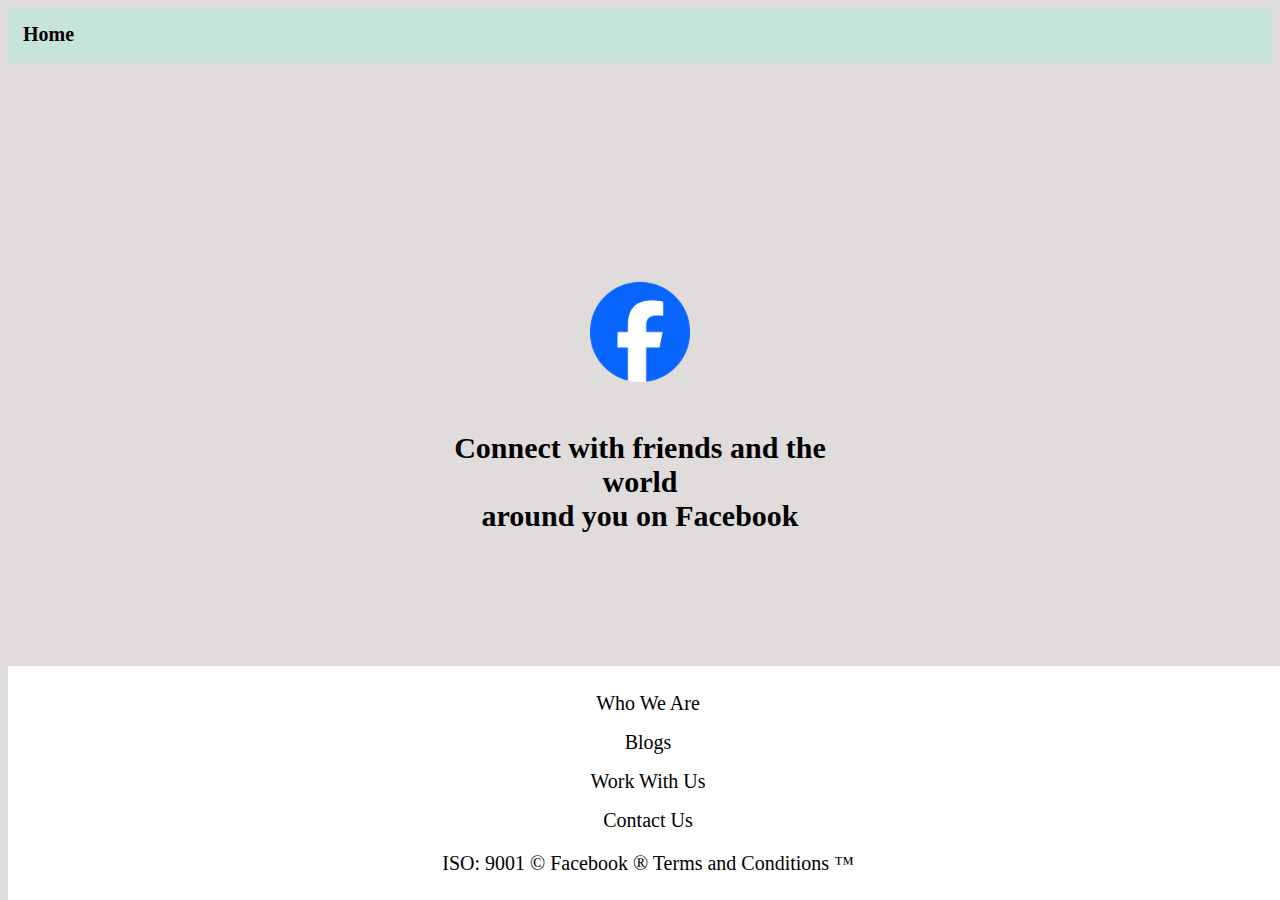
<file: Facebook/html/index.html>
<!DOCTYPE html>
<html lang="en">
<head>
    <meta charset="UTF-8">
    <meta name="viewport" content="width=device-width, initial-scale=1.0">
    <title>Home Page</title>
    <link rel="stylesheet" href="../css/index.css">
</head>
<body>
    <div class="hd">
        <div class="home">
            <a href="index.html">Home</a>
        </div>
        <div class="navitems">
            <nav>
                <a href="signup.html">SignUp</a>
                <a href="login.html">Login</a>
            </nav>
        </div>
    </div>

    <div class="main">
        <div class="logo">
            <img src="../images/Facebook_Logo_2023.png" alt="no image" width="100px" height="100px">
        </div>
        <div class="text">
            <p>Connect with friends and the world <br> around you on Facebook</p>
        </div>
    </div>

    <footer>
        <p><a href="#">Who We Are</a></p>
        <p><a href="#">Blogs</a></p>
        <p><a href="#">Work With Us</a></p>
        <p><a href="#">Contact Us</a></p>
        <p style="font-size: 20px;">ISO: 9001 &copy; Facebook &reg; Terms and Conditions &trade;</p>
    </footer>
</body>
</html>
</file>
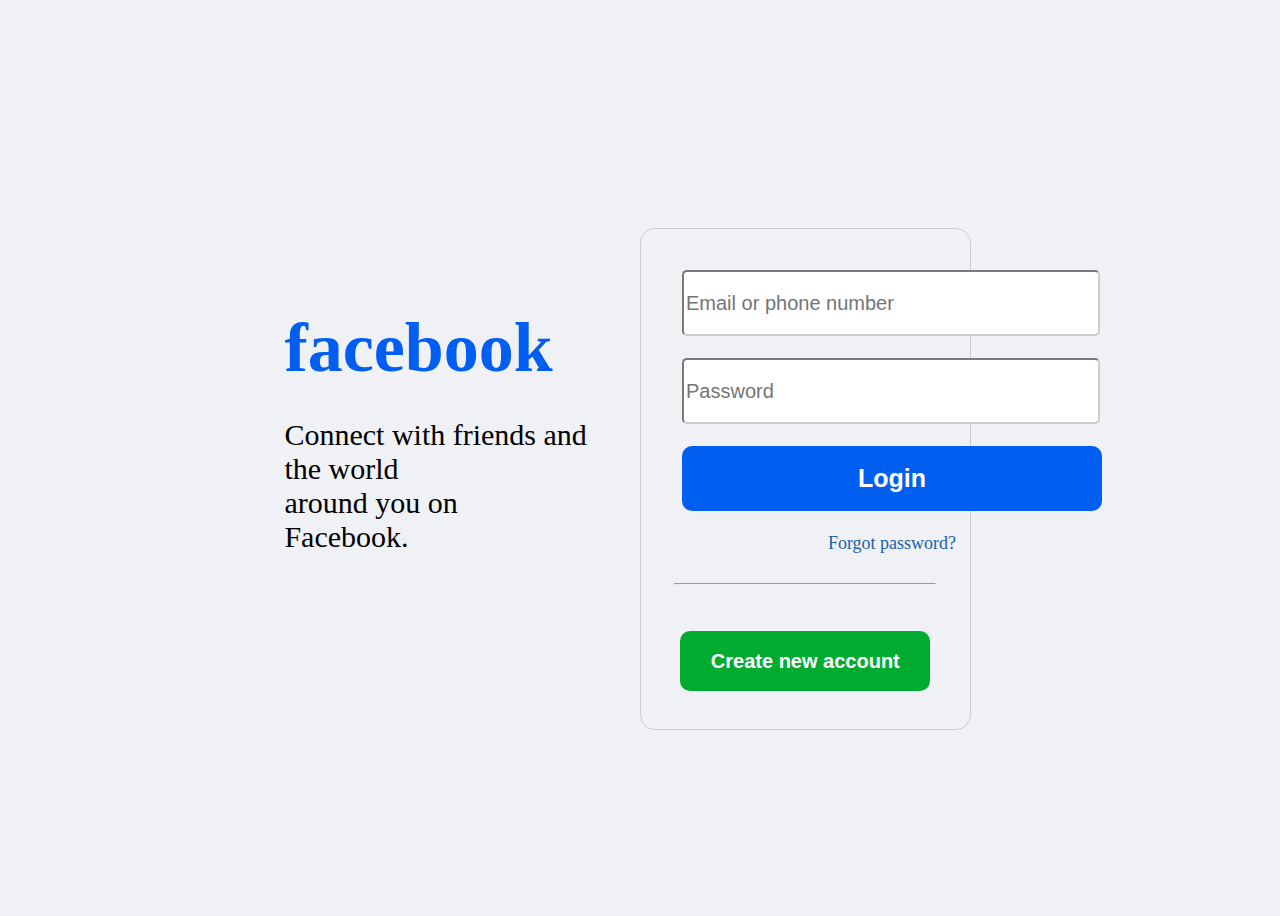
<file: Facebook/html/login.html>
<!DOCTYPE html>
<html lang="en">
<head>
    <meta charset="UTF-8">
    <meta name="viewport" content="width=device-width, initial-scale=1.0">
    <title>Login Page</title>
    <link rel="stylesheet" href="../css/login.css">
</head>
<body>
    <div class="body_content">
        <div class="content1 content">
            <div class="text">
                <h1><a href="index.html">facebook</a></h1>
                <p>
                    Connect with friends and the world <br>
                    around you on Facebook.
                </p>
            </div>
        </div>
        <div class="content2 content">
            <div class="login_form">
                <form action="final.html" method="post">
                    <table cellspacing="20px">
                        <tr>
                            <td>
                                <input type="email" id="email" name="email" placeholder="Email or phone number">
                            </td>
                        </tr>
                        <tr>
                            <td>
                                <input type="password" id="pwd" name="password" placeholder="Password">
                            </td>
                        </tr>
                        <tr>
                            <td>
                                <input type="submit" name="submit" value="Login" class="login" onclick="checkData()"></input>
                            </td>
                        </tr>
                        <tr>
                            <td>
                                <center style="color: rgb(32, 95, 167); font-size: 18px;">Forgot password?</center>
                            </td>
                        </tr>
                        
                    </table>
                    <hr>
                </form>
                <br>
                <center>
                    <button type="submit" value="submit" class="create"><a href="signup.html">Create new account</a></button>
                </center>
            </div>
        </div>
    </div>
    <script src="../js/login.js"></script>
</body>
</html>
</file>
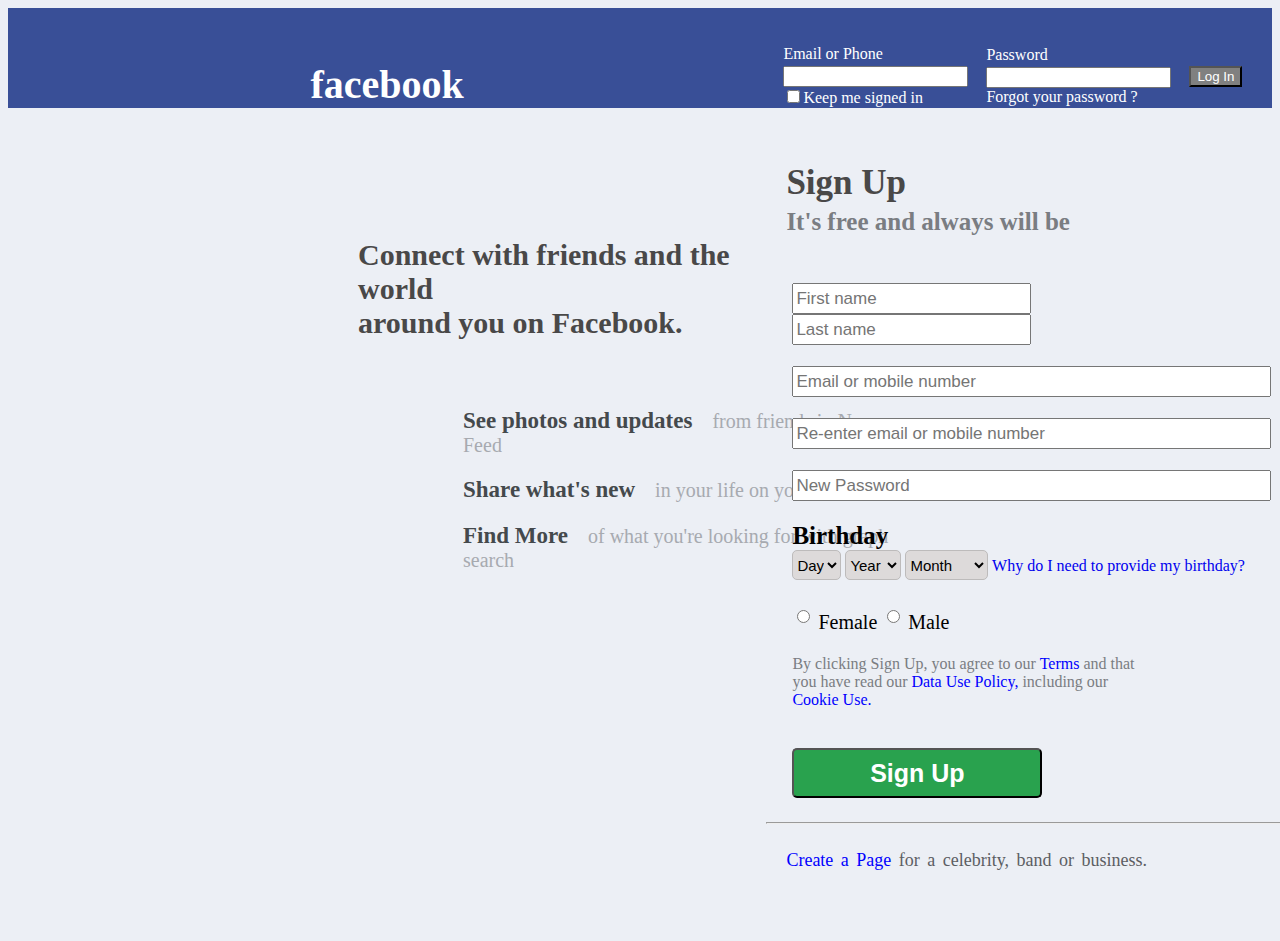
<file: Facebook/html/signup.html>
<!DOCTYPE html>
<html lang="en">
<head>
    <meta charset="UTF-8">
    <meta name="viewport" content="width=device-width, initial-scale=1.0">
    <title>SignUp Page</title>
    <link rel="stylesheet" href="../css/signup.css">
</head>
<body>
    <div class="head">
        <div class="heading"><a href="index.html">facebook</a></div>
            <div class="mini-form">
                <table>
                    <form method="post">
                        <tr>
                            <td>
                                <label for="email_id" >Email or Phone</label><br>
                                <input type="email" name="email_id" id="email_id" style="margin-top: 3px;"><br>
                                <input type="checkbox" name="option">Keep me signed in</input>
                            </td>
                            <td>
                                <label for="pass" >Password</label><br>
                                <input type="password" name="pass" id="pass" style="margin-top: 3px;"><br>
                                <span><a href="forgot_password.html" style="text-decoration: none; color: white">Forgot your password ?</a></span>
                            </td>
                            <td>
                                <input type="submit" name="submit" value="Log In" class="grey" onclick="checkData()"></input>
                            </td>
                            
                        </tr>
                    </form>
                </table>
            </div>
    </div>

    <div class="body_content">
        <div class="content">
            <div class="content1">
                <p>Connect with friends and the world <br> around you on Facebook.</p>
            </div>
            <div class="content2">
                <p><a href="">See photos and updates</a> <span>from friends in News Feed</span></p>
                <p><a href="">Share what's new</a> <span>in your life on your timeline</span></p>
                <p><a href="">Find More</a> <span>of what you're looking for with graph search</span></p>
            </div>
        </div>

        <div class="form">
            <p> <span style="color:rgb(73, 72, 72); font-size: 35px; font-weight: bold; margin-left: 20px;">Sign Up</span> <br>
            <span style="color: rgb(122, 125, 130); font-size: 25px; font-weight: bold; margin-left: 20px;">It's free and always will be</span>
            </p>

            <form action="login.html" method="post">
                <table border="0px" cellspacing="11px" cellpadding = "5px">
                    <tr>
                        <td>   
                            <input type="text" id="first" name="first" placeholder="First name" size="21%">
                            <input type="text" id="second" name="second" placeholder="Last name" size="21%">
                        </td>
                    </tr>
                    <tr>
                        <td>
                            <input type="email" id="email" name="email" placeholder="Email or mobile number" autocomplete="off" size="45%">
                        </td>
                    </tr>
                    <tr>
                        <td>
                            <input type="email" id="re-email" placeholder="Re-enter email or mobile number" size="45%">
                        </td>
                    </tr>
                    <tr>
                        <td>
                            <input type="password" id="pwd" placeholder="New Password" size="45%">
                        </td>
                    </tr>
                    <tr>
                        <td>
                            <span class="birthday" style="font-weight:bold; font-size: 25px; ">Birthday</span><br>
                            <select id="day" >
                                <option value="Day">Day</option>
                                <option value="1">1</option>
                                <option value="2">2</option>
                                <option value="3">3</option>
                            </select>
                            <select id="year" >
                                <option value="Day">Year</option>
                                <option value="1999">1999</option>
                                <option value="2000">2000</option>
                                <option value="2001">2001</option>
                            </select>
                            <select id="month" >
                                <option value="Day">Month</option>
                                <option value="January">January</option>
                                <option value="February">February</option>
                                <option value="March">March</option>
                            </select>
                            <span style="color: blue;"><a href="#" style="text-decoration: none;">Why do I need to provide my birthday?</a></span>
                        </td>
                    </tr>
                    <tr>
                        <td style="font-size: 20px;">
                            <input type="radio" name="gender" value="female"> Female</input>
                            <input type="radio" name="gender" value="male"> Male</input>
                        </td>
                    </tr>
                    <tr>
                        <td>
                            <span style="color: rgb(122, 125, 130)">
                                By clicking Sign Up, you agree to our <span class="blue-color">Terms </span>and that <br>
                                you have read our <span class="blue-color">Data Use Policy, </span>including our <br>
                                <span class="blue-color">Cookie Use.</span>
                            </span>
                        </td>
                    </tr>
                    <tr>
                        <td>
                            <br>
                            <input type="submit" name="submit" value="Sign Up" style="width: 250px; height: 50px;background-color: rgb(41, 162, 78);color: white;font-weight: bold;font-size: 25px;border-color: none;border-radius: 5px;" onclick="saveData()"></input>
                        </td>
                    </tr>
                </table>
            </form>
            <hr style="width: 720px;">
            <br>
            <span style="color:rgb(92, 94, 99);margin-left: 20px; word-spacing: 3px; font-size: 18px;"><span class="blue-color">Create a Page</span> for a celebrity, band or business.</span>
        </div>
    </div>
    <script src="../js/signup.js"></script>
    <script src="../js/login.js"></script>
</body>
</html>
</file>
<file: Facebook/css/index.css>
body{
    background-color: rgb(224, 220, 220);
}

.hd{
    width: 100%;
    height: 55px;
    /* border: 1px solid black; */
    background-color: rgb(199, 228, 218);
}

.home{
    /* border: 1px solid black; */
    display: flex;
    align-items: center;
    justify-content: space-between;
    padding: 15px;
    width: 50px;
}

.home a{
    text-decoration: none;
    color: black;
    font-size: 20px;
    font-weight: bold;
}

.navitems{
    display: inline-block;
    /* border: 1px solid black; */
    position: absolute;
    top: 25px;
    margin-left: 1750px;
    height: 30px;
    text-align: center;
    justify-content: space-between;
}

.navitems a{
    text-decoration: none;
    font-size: 20px;
    font-weight: bold;
    color: black;
    margin-right: 20px;
}

.main{
    /* border: 1px solid black; */
    display: flex;
    flex-direction: column;
    margin: 200px auto;
    align-items: center;
    width: 30%;
    height: 300px;
}

.logo{
    /* border: 1px solid blue; */
    display: flex;
    align-items: center;
    justify-content: center;
    width: 100%;
    height: 50%;
}



.text{
    text-align: center;
    font-size: 30px;
    font-weight: bold;
}

footer{
    /* border: 1px solid black; */
    position: absolute;
    bottom: 0px;
    background-color: white;
    text-align: center;
    padding-top: 10px;
    padding-bottom: 5px;
    width: 100%;
}

footer a{
    text-decoration: none;
    color: black;
    font-size: 20px;
}
</file>
<file: Facebook/css/login.css>
body{
    display: flex;
    align-items: center;
    justify-content: center;
    background-color: rgb(239, 241, 245);
}

.body_content{
    width: 80%;
    height: 900px;
    /* border: 1px solid black; */
    display: flex;
}

.content{
    width: 50%;
    height: 100%;
    /* border: 1px solid #000000; */
}

.text{
    width: 60%;
    height: 200px;
    /* border: 1px solid blue; */
    margin-left: 150px;
    margin-top: 300px;
}

.text h1 a{
    color: rgb(0, 94, 241);
    text-decoration: none;
    font-size: 70px;
    font-weight: bold;
}

.text p{
    font-size: 30px;
    /* font-weight: bold; */
}



.login_form{
    border: 1px solid black;
    /* background-color: white; */
    width: 65%;
    height: 500px;
    margin-top: 220px;
    border-radius: 15px;
    border-color: rgb(206, 203, 203);
}

form{
    padding: 20px;
}

input{
   width: 410px;
   height: 60px;
   font-size: 20px;
   border-radius: 5px;
   border-color: rgb(206, 203, 203);
}
  
.login{
    width: 420px;
    height: 65px;
    background-color:rgb(0, 94, 241);
    color: white;
    font-size: 25px;
    font-weight: bold;
    border-radius: 10px;
    border: none;
}

hr{
    width: 90%;
}

.create{
    color: white;
    font-weight: bold;
    width: 250px;
    height: 60px;
    border-radius: 10px;
    border: none;
    background-color: rgb(0,172,48);
}

.create a{
    text-decoration: none;
    color: white;
    font-size: 20px;
    font-weight: bold;
}
</file>
<file: Facebook/css/signup.css>
body{
    background-color: rgb(236, 239, 245);
}

.head{
    width: 100%;
    height: 100px;
    background-color: rgb(57, 79, 151);
    display: flex;
    flex-direction: row;
}

.heading{
    /* border: 1px solid white; */
    width: 60%;
    height: 100%;
    display: flex;
    align-items: last baseline;
    justify-content: center;
}

.heading a{
    text-decoration: none;
    color: white;
    font-size: 40px;
    font-weight: bold;
}

.mini-form{
    /* border: 1px solid black; */
    width: 40%;
    margin-top: 34px;
    color: white;
}

td{
    padding-left: 15px;
}

.grey{
    background-color: gray;
    color: white;
}

button a{
    text-decoration: none;
    color: white;
}

.body_content{
    /* border: 1px solid black; */
    margin-top: 25px;
    width: 100%;
    height: 800px;
    display: flex;

}

.content{
    /* border: 1px solid black; */
    width: 60%;
    height: 100%;
    display: flex;
    flex-direction: column;
}

.content1{
    /* border: 1px solid blue; */
    width: 50%;
    height: 150px;
    margin-top: 75px;
    margin-left: 350px;
    color: rgb(73, 72, 72);
    text-align: left;
    font-size: 30px;
    font-weight: bold;
}

.content2{
    /* border: 1px solid red; */
    width: 60%;
    height: 200px;
    margin-top: 30px;
    margin-left: 455px;
    font-size: 20px;
}

.content2 a{
    text-decoration: none;
    color: rgb(68, 73, 76);
    font-weight: bold;
    font-size: 23px;
}

.content2 span{
    color: rgb(167, 170,176);
    margin-left: 15px;
}

.form{
    /* border: 1px solid black; */
    width: 40%;
    height: 100%;
}

.form p{
    color: rgb(122, 125, 130);
    font-size: 30px;
    font-weight: bold;
}

.form input{
    /* width: 100%; */
    height: 25px;
    font-size: 17px;
}

select{
    background-color: rgb(221, 218, 218); 
    height:30px; 
    font-size: 15px;
    border-radius: 5px;
    border-color: rgb(189, 187, 187);
}

.blue-color {
    color: blue;
    text-decoration: none;
}



.signup-button{
    width: 250px;
    height: 70px;
    background-color: rgb(41, 162, 78);
    color: white;
    font-weight: bold;
    font-size: 25px;
    border-color: none;
    border-radius: 5px;
}
</file>
